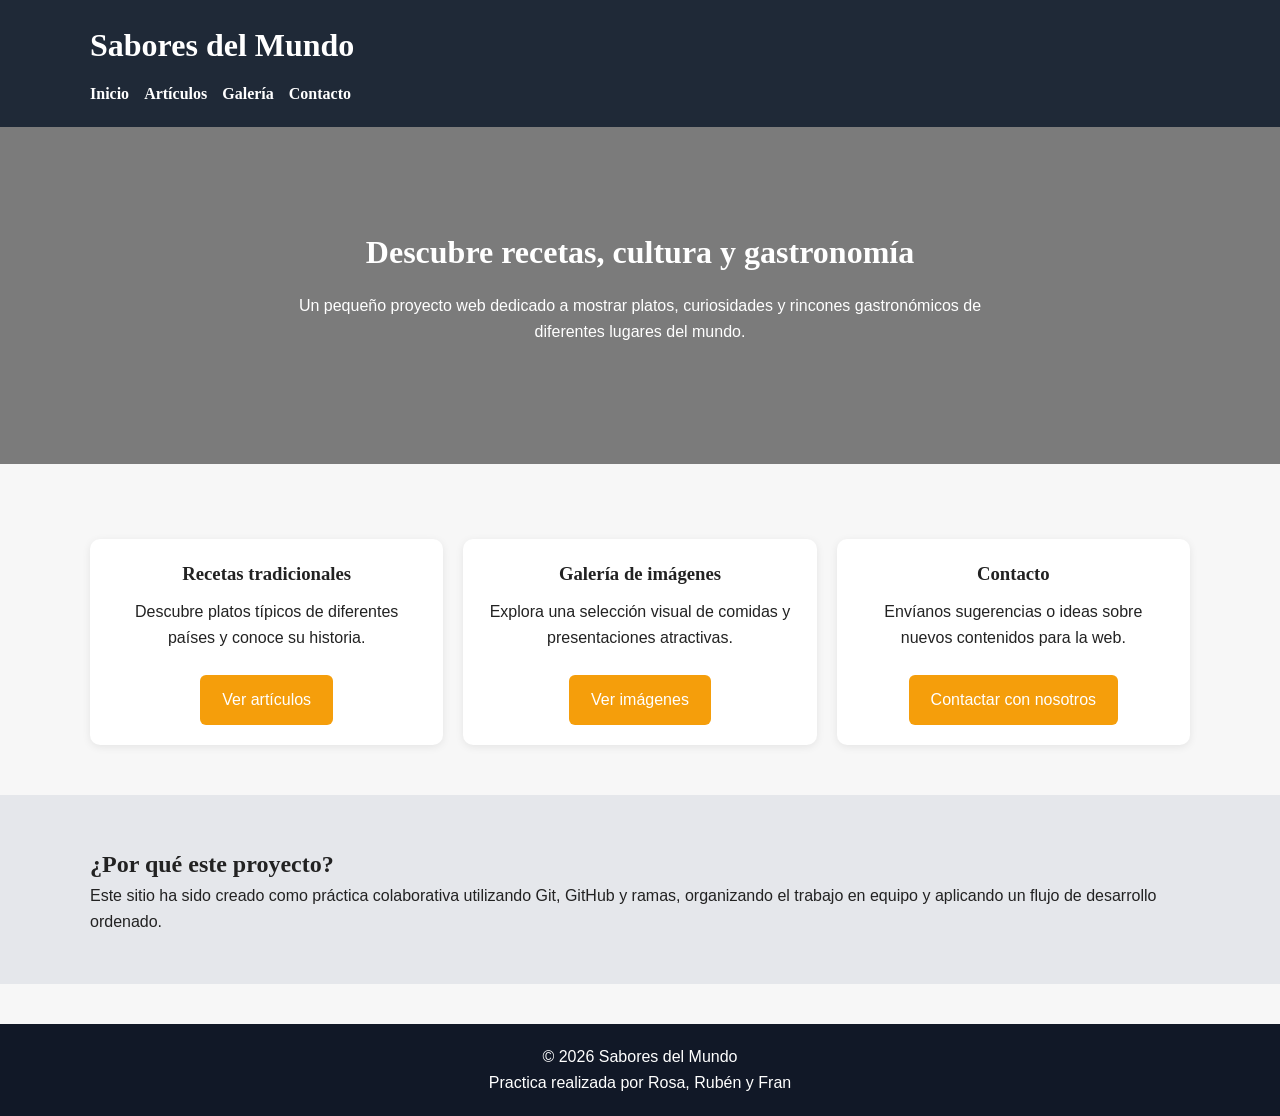
<file: index.html>
<!DOCTYPE html>
<html lang="es">
<head>
  <meta charset="UTF-8">
  <meta name="viewport" content="width=device-width, initial-scale=1.0">
  <meta name="author" content="Rosa, Rubén Y Fran">
  <title>Inicio | Sabores del Mundo</title>
  <link rel="stylesheet" href="estilos.css">
</head>
<body>
  <header class="header">
    <div class="contenedor">
      <h1>Sabores del Mundo</h1>
      <nav class="nav">
        <a href="index.html">Inicio</a>
        <a href="articulos.html">Artículos</a>
        <a href="galeria.html">Galería</a>
        <a href="contacto.html">Contacto</a>
      </nav>
    </div>
  </header>

  <main>
    <section class="hero">
      <div class="contenedor">
        <h2>Descubre recetas, cultura y gastronomía</h2>
        <p>Un pequeño proyecto web dedicado a mostrar platos, curiosidades y rincones gastronómicos de diferentes lugares del mundo.</p>
      </div>
    </section>

    <section class="seccion">
      <div class="contenedor tarjetas">
        <article class="tarjeta">
          <h3>Recetas tradicionales</h3>
          <p>Descubre platos típicos de diferentes países y conoce su historia.</p>
          <a class="boton" href="articulos.html">Ver artículos</a>
        </article>

        <article class="tarjeta">
          <h3>Galería de imágenes</h3>
          <p>Explora una selección visual de comidas y presentaciones atractivas.</p>
          <a class="boton" href="galeria.html">Ver imágenes</a>
        </article>

        <article class="tarjeta">
          <h3>Contacto</h3>
          <p>Envíanos sugerencias o ideas sobre nuevos contenidos para la web.</p>
          <a class="boton" href="contacto.html">Contactar con nosotros</a>
        </article>
      </div>
    </section>

    <section class="seccion fondo-suave">
      <div class="contenedor">
        <h2>¿Por qué este proyecto?</h2>
        <p>Este sitio ha sido creado como práctica colaborativa utilizando Git, GitHub y ramas, organizando el trabajo en equipo y aplicando un flujo de desarrollo ordenado.</p>
      </div>
    </section>
  </main>

  <footer class="footer">
    <div class="contenedor">
      <p>&copy; 2026 Sabores del Mundo</p>
      <p>Practica realizada por Rosa, Rubén y Fran</p>
    </div>
  </footer>
</body>
</html>
</file>
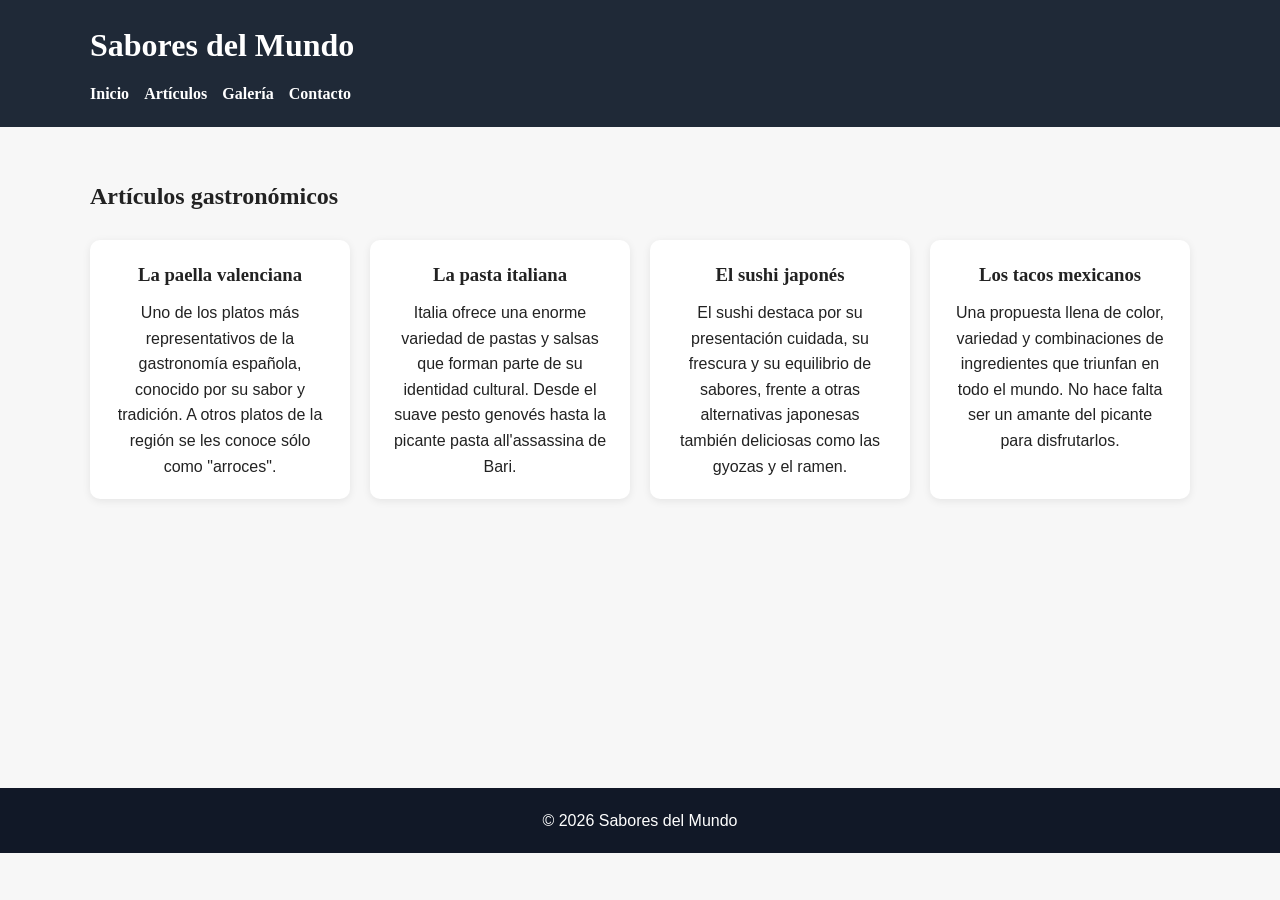
<file: articulos.html>
<!DOCTYPE html>
<html lang="es">
<head>
  <meta charset="UTF-8">
  <meta name="viewport" content="width=device-width, initial-scale=1.0">
  <title>Artículos | Sabores del Mundo</title>
  <link rel="stylesheet" href="estilos.css">
</head>
<body>
  <header class="header">
    <div class="contenedor">
      <h1>Sabores del Mundo</h1>
      <nav class="nav">
        <a href="index.html">Inicio</a>
        <a href="articulos.html">Artículos</a>
        <a href="galeria.html">Galería</a>
        <a href="contacto.html">Contacto</a>
      </nav>
    </div>
  </header>

  <main class="seccion">
    <div class="contenedor">
      <h2>Artículos gastronómicos</h2>

      <div class="tarjetas">
        <article class="tarjeta">
          <h3>La paella valenciana</h3>
          <p>Uno de los platos más representativos de la gastronomía española, conocido por su sabor y tradición. 
            A otros platos de la región se les conoce sólo como "arroces".</p>
        </article>

        <article class="tarjeta">
          <h3>La pasta italiana</h3>
          <p>Italia ofrece una enorme variedad de pastas y salsas que forman parte de su identidad cultural. Desde el suave pesto genovés 
            hasta la picante pasta all'assassina de Bari.
          </p>
        </article>

        <article class="tarjeta">
          <h3>El sushi japonés</h3>
          <p>El sushi destaca por su presentación cuidada, su frescura y su equilibrio de sabores, frente a otras alternativas
            japonesas también deliciosas como las gyozas y el ramen.</p>
        </article>

        <article class="tarjeta">
          <h3>Los tacos mexicanos</h3>
          <p>Una propuesta llena de color, variedad y combinaciones de ingredientes que triunfan en todo el mundo. No hace falta
            ser un amante del picante para disfrutarlos.
          </p>
        </article>
      </div>
    </div>
  </main>

  <footer class="footer">
    <div class="contenedor">
      <p>&copy; 2026 Sabores del Mundo</p>
    </div>
  </footer>
</body>
</html>
</file>
<file: estilos.css>
* {
  margin: 0;
  padding: 0;
  box-sizing: border-box;
}

body {
  font-family: Arial, sans-serif;
  line-height: 1.6;
  background-color: #f7f7f7;
  color: #222;
}

h1, h2, h3, .nav a {
  font-family: Cambria, Cochin, Georgia, Times, 'Times New Roman', serif;
}

.contenedor {
  width: 90%;
  max-width: 1100px;
  margin: 0 auto;
}

.header {
  background-color: #1f2937;
  color: white;
  padding: 20px 0;
}

.header h1 {
  margin-bottom: 10px;
}

.nav {
  display: flex;
  gap: 15px;
  flex-wrap: wrap;
}

.nav a {
  color: white;
  text-decoration: none;
  font-weight: bold;
}

.nav a:hover,
.nav a.activo {
  text-decoration: underline;
}

.hero {
  background: linear-gradient(rgba(0,0,0,.5), rgba(0,0,0,.5)),
    url('https://images.unsplash.com/photo-1490645935967-10de6ba17061?auto=format&fit=crop&w=1400&q=80') center/cover;
  color: white;
  padding: 100px 0;
  text-align: center;
}

.hero h2 {
  font-size: 2rem;
  margin-bottom: 15px;
}

.hero p {
  max-width: 700px;
  margin: 0 auto 20px;
}

.boton {
  display: inline-block;
  background-color: #f59e0b;
  color: white;
  padding: 12px 22px;
  border: none;
  text-decoration: none;
  border-radius: 6px;
  cursor: pointer;
}

.boton:hover {
  background-color: #d97706;
}

.seccion {
  padding: 50px 0;
}

.fondo-suave {
  background-color: #e5e7eb;
}

main {
  min-height: 69vh;
}

.tarjetas {
  display: grid;
  grid-template-columns: repeat(auto-fit, minmax(220px, 1fr));
  gap: 20px;
  margin-top: 25px;
}

.tarjeta {
  background-color: white;
  padding: 20px;
  border-radius: 10px;
  box-shadow: 0 2px 8px rgba(0,0,0,.08);
  text-align: center;
}

.tarjeta > .boton {
  margin-top: 25px;
}

.tarjeta h3 {
  margin-bottom: 10px;
}

.galeria {
  display: grid;
  grid-template-columns: repeat(auto-fit, minmax(240px, 1fr));
  gap: 20px;
  margin-top: 25px;
}

.galeria img {
  width: 100%;
  height: 220px;
  object-fit: cover;
  border-radius: 10px;
}

.formulario {
  display: flex;
  flex-direction: column;
  gap: 12px;
  background-color: white;
  padding: 25px;
  border-radius: 10px;
  box-shadow: 0 2px 8px rgba(0,0,0,.08);
  max-width: 600px;
  margin-top: 25px;
}

.formulario input,
.formulario textarea {
  padding: 10px;
  border: 1px solid #ccc;
  border-radius: 6px;
}

.mensaje-formulario {
  margin-top: 15px;
  font-weight: bold;
  color: green;
}

.footer {
  background-color: #111827;
  color: white;
  text-align: center;
  padding: 20px 0;
  margin-top: 40px;
}

@media (max-width: 768px) {
  .hero h2 {
    font-size: 1.6rem;
  }

  .nav {
    flex-direction: column;
    gap: 10px;
  }
}
</file>
